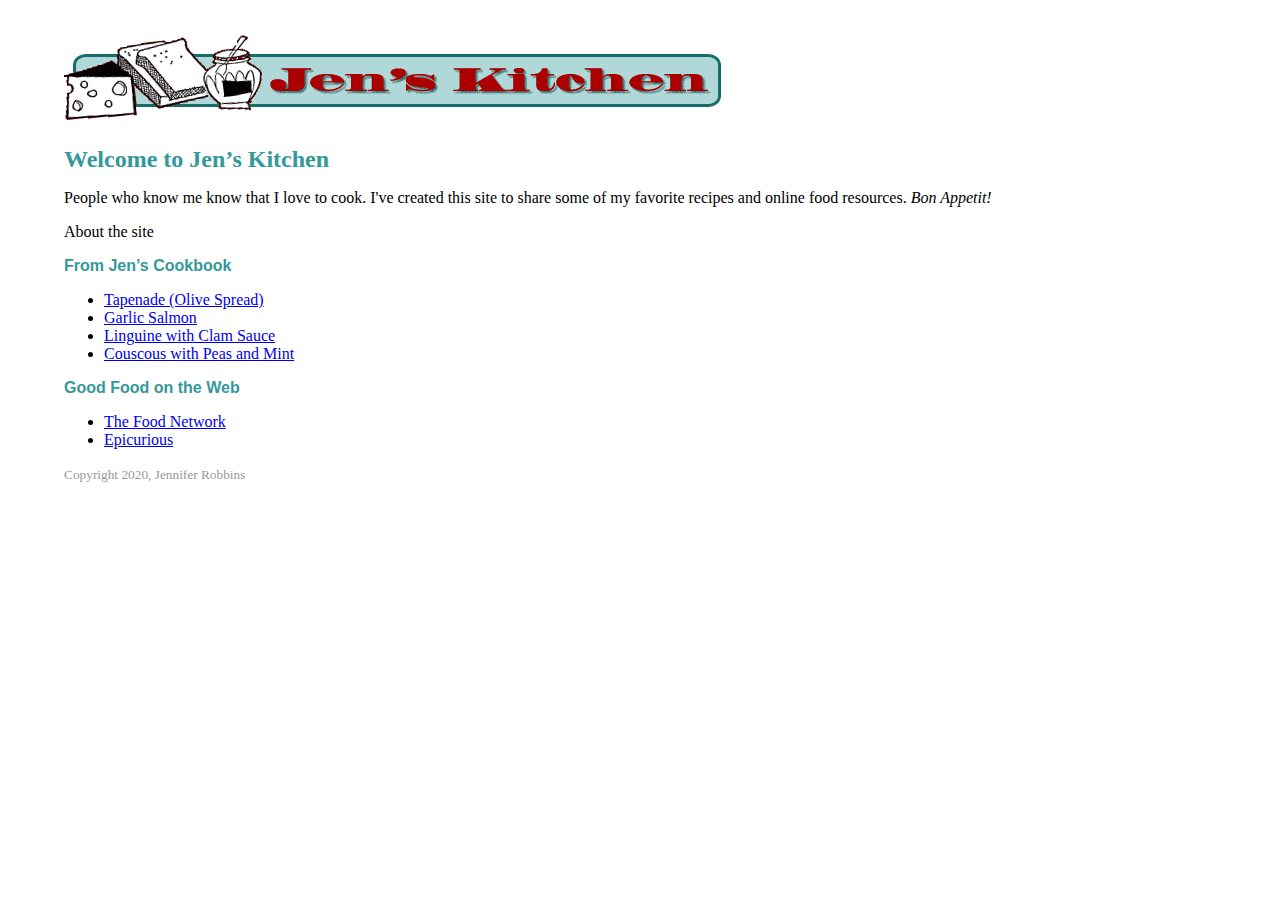
<file: Chapter 6/jenskitchen/index.html>
<!DOCTYPE html><html><head><meta charset="utf-8"><title>Jen's Kitchen</title><style>body {	margin: 2em 5%;	font-family: Georgia, "Times New Roman", Times, serif;}h1, h2 {		color: #399;}h1 {	font-size: 1.5em;}h2 {	font-family: Verdana, Geneva, sans-serif;	font-size: 1em;}small {	color: #999;}</style></head><body><!-- Prepared by Shakira Merced  --><img src="images/jenskitchen.gif" alt="Jen's Kitchen banner" width="660" height="94"><h1>Welcome to Jen&rsquo;s Kitchen</h1><p>People who know me know that I love to cook. I've created this site to share some of my favorite recipes and online food resources. <i>Bon Appetit!</i> </p><p>About the site</p><h2>From Jen&rsquo;s Cookbook</h2><ul>  <li><a href="recipes/tapenade.html">Tapenade (Olive Spread)</a></li>  <li><a href="recipes/pasta/linguine.html">Garlic Salmon</a></li>  <li><a href="recipes/pasta/linguine.html">Linguine with Clam Sauce</a></li>  <li><a href="recipes/pasta/couscous.html">Couscous with Peas and Mint</a></li></ul><h2>Good Food on the Web</h2><ul>  <li><a href="http://www.foodnetwork.com/">The Food Network</a></li>  <li><a href="http://www.epicurious.com/">Epicurious</a> </li></ul><p><small>Copyright 2020, Jennifer Robbins</small></p></body></html>
</file>
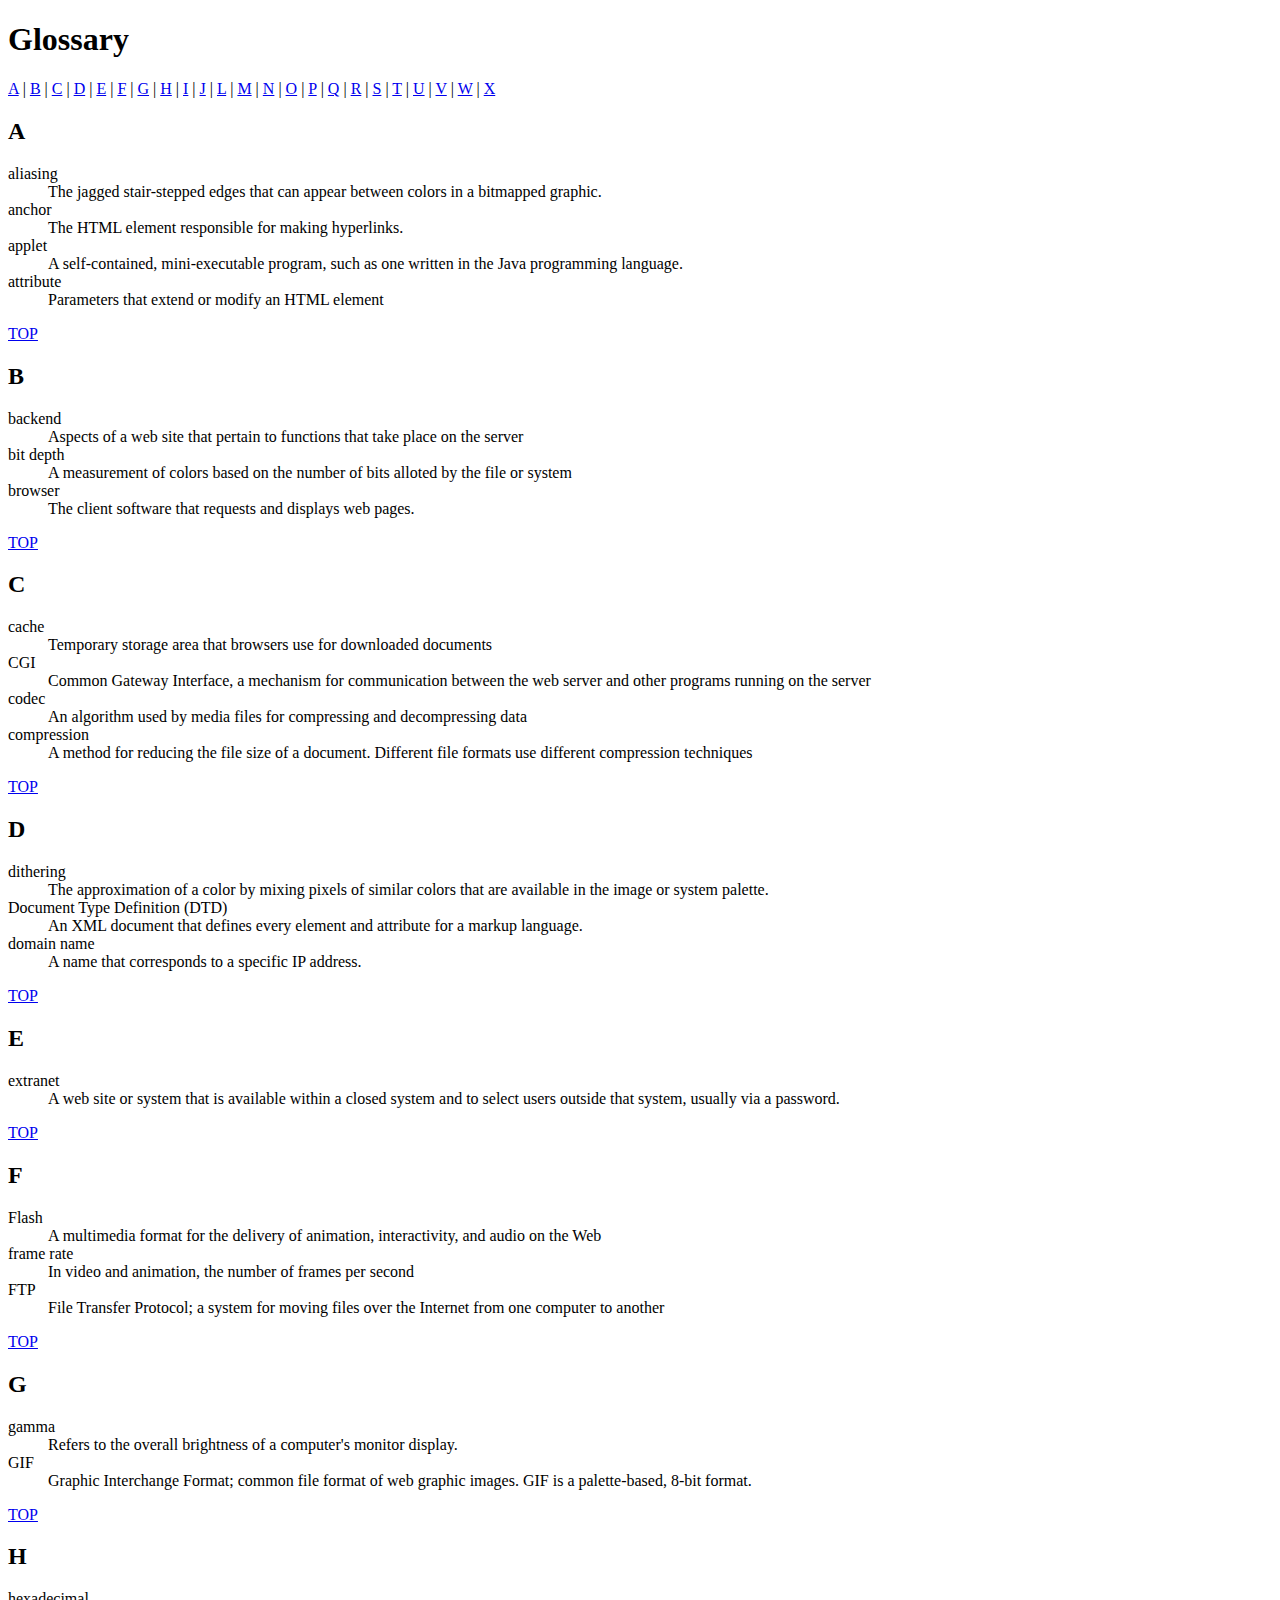
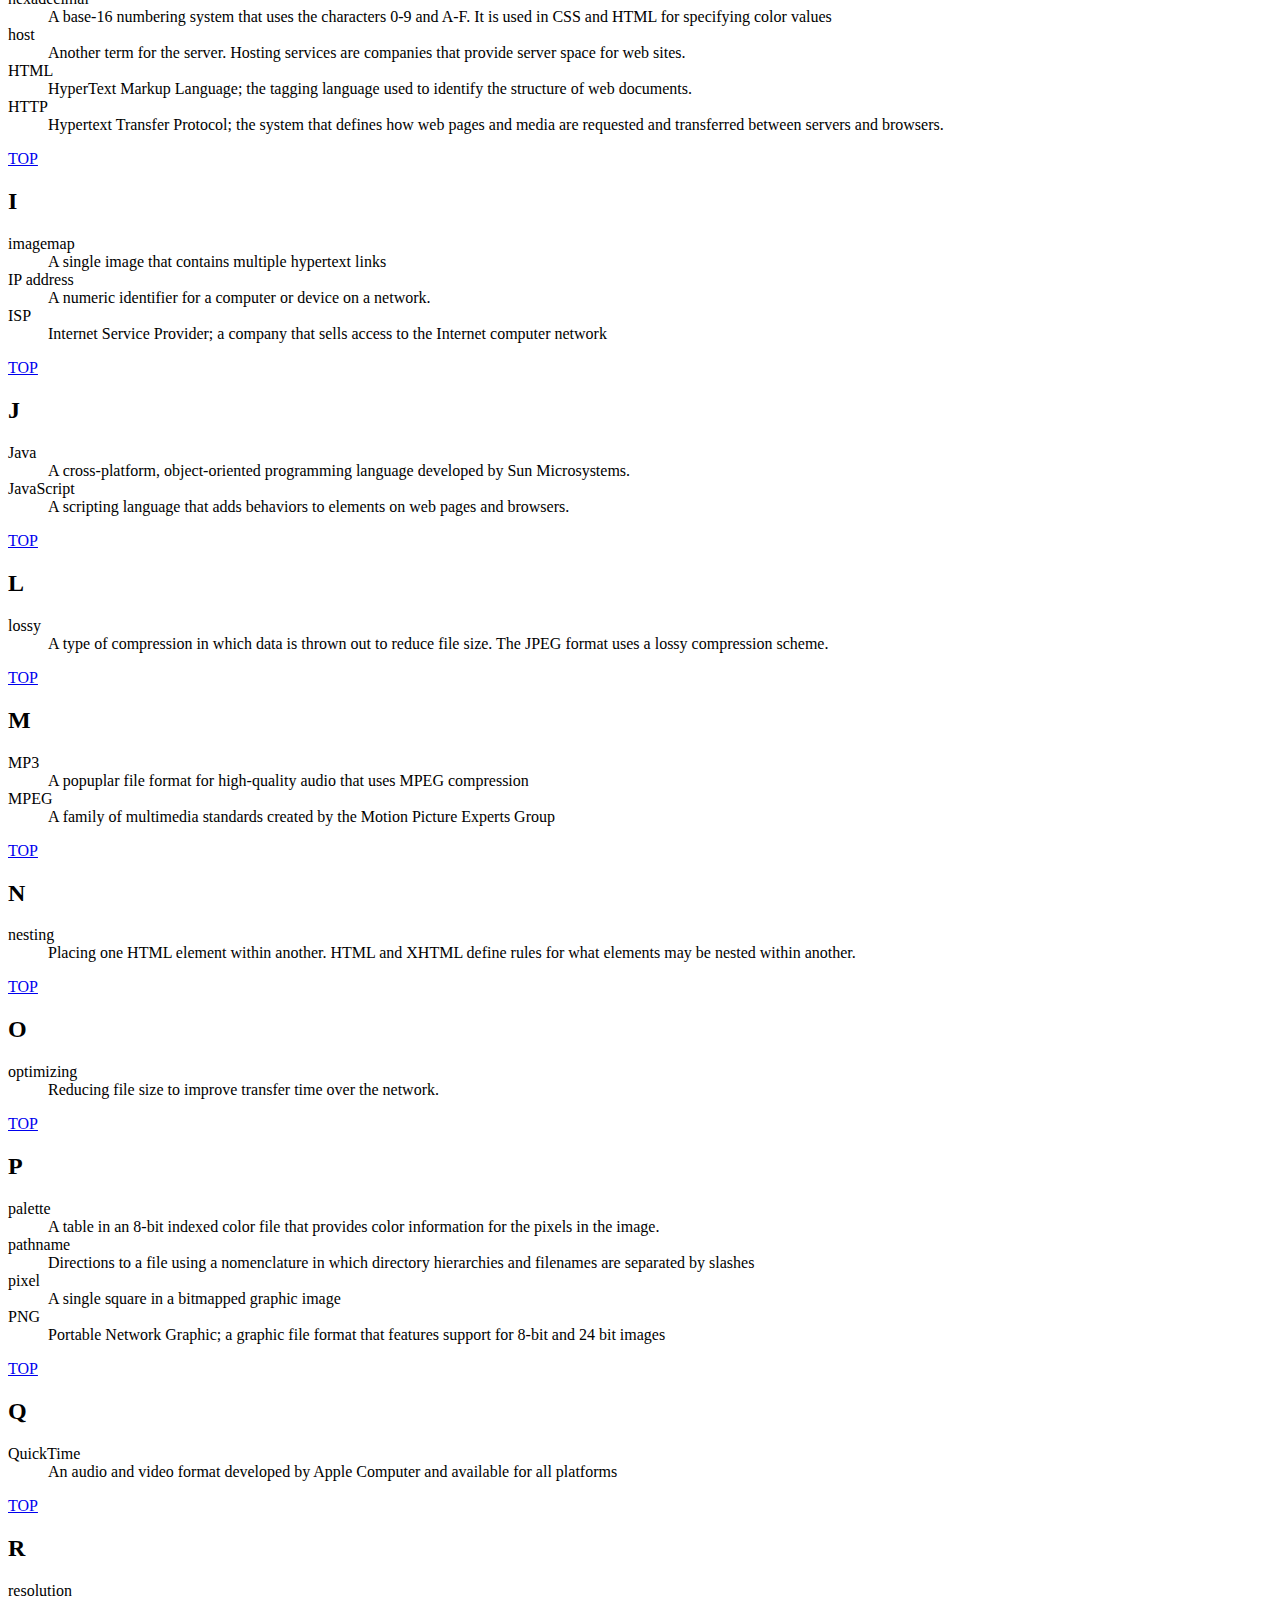
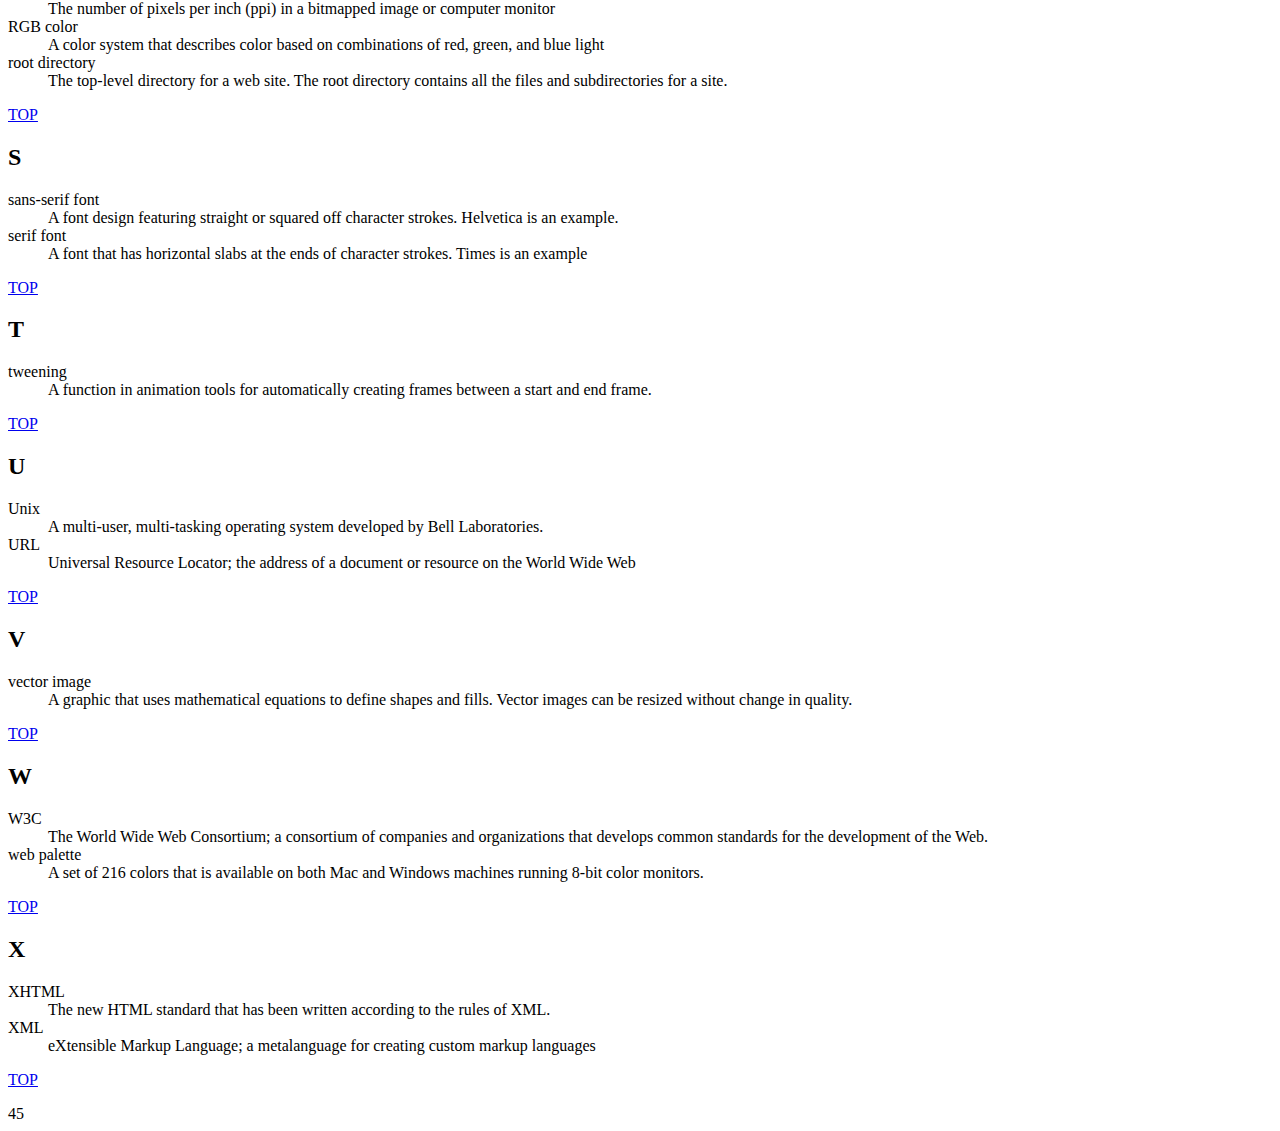
<file: Chapter 6/glossary.html>
<!DOCTYPE html>
<html>
<head>
<meta charset="utf-8">
<title>IT Glossary</title>
<!--Prepared by Shakira Merced -->
</head>
<body>

<h1 id="top">Glossary</h1>

<p><a href="#startA">A</a> | <a href="#startB">B</a> | <a href="#startC">C</a> | <a href="#startD">D</a> | <a href="#startE">E</a> | <a href="#startF">F</a> | <a href="#startG">G</a> | <a href="#startH">H</a> | <a href="#startI">I</a> | <a href="#startJ">J</a> | <a href="#startL">L</a> | <a href="#startM">M</a> | <a href="#startN">N</a> | <a href="#startO">O</a> | <a href="#startP">P</a> | <a href="#startQ">Q</a> | <a href="#startR">R</a> | <a href="#startS">S</a> | <a href="#startT">T</a> | <a href="#startU">U</a> | <a href="#startV">V</a> | <a href="#startW">W</a> | <a href="#startX">X</a></p>

<h2 id="startA">A</h2>

<dl>

<dt>aliasing</dt>
<dd>The jagged stair-stepped edges that can appear between colors in a bitmapped graphic.</dd>

<dt>anchor</dt>
<dd>The HTML element responsible for making hyperlinks.</dd>

<dt>applet</dt>
<dd>A self-contained, mini-executable program, such as one written in the Java programming language.</dd>

<dt>attribute</dt>
<dd>Parameters that extend or modify an HTML element</dd>

</dl>
<p><a href="#top">TOP</a></p>

<h2 id="startB">B</h2>

<dl>
<dt>backend</dt>
<dd>Aspects of a web site that pertain to functions that take place on the server</dd>

<dt>bit depth</dt>
<dd>A measurement of colors based on the number of bits alloted by the file or system</dd>

<dt>browser</dt>
<dd>The client software that requests and displays web pages.</dd>
</dl>
<p><a href="#top">TOP</a></p>

<h2 id="startC">C</h2>

<dl>
<dt>cache</dt>
<dd>Temporary storage area that browsers use for downloaded documents</dd>

<dt>CGI</dt>
<dd>Common Gateway Interface, a mechanism for communication between the web server and other programs running on the server</dd>

<dt>codec</dt>
<dd>An algorithm used by media files for compressing and decompressing data</dd>

<dt>compression</dt>
<dd>A method for reducing the file size of a document. Different file formats use different compression techniques</dd>
</dl>
<p><a href="#top">TOP</a></p>

<h2 id="startD">D</h2>

<dl>
<dt>dithering</dt>
<dd>The approximation of a color by mixing pixels of similar colors that are available in the image or system palette.</dd>

<dt>Document Type Definition (DTD)</dt>
<dd>An XML document that defines every element and attribute for a markup language.</dd>

<dt>domain name</dt>
<dd>A name that corresponds to a specific IP address.</dd>
</dl>
<p><a href="#top">TOP</a></p>

<h2 id="startE">E</h2>

<dl>
<dt>extranet</dt>
<dd>A web site or system that is available within a closed system and to select users outside that system, usually via a password.</dd>
</dl>
<p><a href="#top">TOP</a></p>

<h2 id="startF">F</h2>

<dl>
<dt>Flash</dt>
<dd>A multimedia format for the delivery of animation, interactivity, and audio on the Web</dd>

<dt>frame rate</dt>
<dd>In video and animation, the number of frames per second</dd>

<dt>FTP</dt>
<dd>File Transfer Protocol; a system for moving files over the Internet from one computer to another </dd>

</dl>
<p><a href="#top">TOP</a></p>

<h2 id="startG">G</h2>

<dl>
<dt>gamma</dt>
<dd>Refers to the overall brightness of a computer's monitor display.</dd>

<dt>GIF</dt>
<dd>Graphic Interchange Format; common file format of web graphic images. GIF is a palette-based, 8-bit format.</dd>

</dl>
<p><a href="#top">TOP</a></p>

<h2 id="startH">H</h2>
<dl>
<dt>hexadecimal</dt>
<dd>A base-16 numbering system that uses the characters 0-9 and A-F. It is used in CSS and HTML for specifying color values</dd>

<dt>host</dt>
<dd>Another term for the server. Hosting services are companies that provide server space for web sites.</dd>

<dt>HTML</dt>
<dd>HyperText Markup Language; the tagging language used to identify the structure of web documents.</dd>

<dt>HTTP</dt>
<dd>Hypertext Transfer Protocol; the system that defines how web pages and media are requested and transferred between servers and browsers.</dd>
</dl>
<p><a href="#top">TOP</a></p>

<h2 id="startI">I</h2>

<dl>
<dt>imagemap</dt>
<dd>A single image that contains multiple hypertext links</dd>

<dt>IP address</dt>
<dd>A numeric identifier for a computer or device on a network.</dd>

<dt>ISP</dt>
<dd>Internet Service Provider; a company that sells access to the Internet computer network</dd>

</dl>
<p><a href="#top">TOP</a></p>

<h2 id="startJ">J</h2>

<dl>
<dt>Java</dt>
<dd>A cross-platform, object-oriented programming language developed by Sun Microsystems.</dd>

<dt>JavaScript</dt>
<dd>A scripting language that adds behaviors to elements on web pages and browsers.</dd>
</dl>
<p><a href="#top">TOP</a></p>

<h2 id="startL">L</h2>

<dl>
<dt>lossy</dt>
<dd>A type of compression in which data is thrown out to reduce file size. The JPEG format uses a lossy compression scheme.</dd>
</dl>
<p><a href="#top">TOP</a></p>

<h2 id="startM">M</h2>
<dl>
<dt>MP3</dt>
<dd>A popuplar file format for high-quality audio that uses MPEG compression</dd>

<dt>MPEG</dt>
<dd>A family of multimedia standards created by the Motion Picture Experts Group</dd>
</dl>
<p><a href="#top">TOP</a></p>

<h2 id="startN">N</h2>

<dl>
<dt>nesting</dt>
<dd>Placing one HTML element within another. HTML and XHTML define rules for what elements may be nested within another.</dd>
</dl>
<p><a href="#top">TOP</a></p>

<h2 id="startO">O</h2>
<dl>
<dt>optimizing</dt>
<dd>Reducing file size to improve transfer time over the network.</dd>
</dl>
<p><a href="#top">TOP</a></p>

<h2 id="startP">P</h2>
<dl>
<dt>palette</dt>
<dd>A table in an 8-bit indexed color file that provides color information for the pixels in the image.</dd>

<dt>pathname</dt>
<dd>Directions to a file using a nomenclature in which directory hierarchies and filenames are separated by slashes</dd>

<dt>pixel</dt>
<dd>A single square in a bitmapped graphic image</dd>

<dt>PNG</dt>
<dd>Portable Network Graphic; a graphic file format that features support for 8-bit and 24 bit images</dd>
</dl>
<p><a href="#top">TOP</a></p>

<h2 id="startQ">Q</h2>
<dl>
<dt>QuickTime</dt>
<dd>An audio and video format developed by Apple Computer and available for all platforms</dd>
</dl>
<p><a href="#top">TOP</a></p>

<h2 id="startR">R</h2>
<dl>
<dt>resolution</dt>
<dd>The number of pixels per inch (ppi) in a bitmapped image or computer monitor</dd>

<dt>RGB color</dt>
<dd>A color system that describes color based on combinations of red, green, and blue light</dd>

<dt>root directory</dt>
<dd>The top-level directory for a web site. The root directory contains all the files and subdirectories for a site.</dd>
</dl>
<p><a href="#top">TOP</a></p>

<h2 id="startS">S</h2>

<dl>
<dt>sans-serif font</dt>
<dd>A font design featuring straight or squared off character strokes. Helvetica is an example.</dd>

<dt>serif font</dt>
<dd>A font that has horizontal slabs at the ends of character strokes. Times is an example</dd>
</dl>
<p><a href="#top">TOP</a></p>

<h2 id="startT">T</h2>
<dl>
<dt>tweening</dt>
<dd>A function in animation tools for automatically creating frames between a start and end frame.</dd>
</dl>
<p><a href="#top">TOP</a></p>

<h2 id="startU">U</h2>
<dl>
<dt>Unix</dt>
<dd>A multi-user, multi-tasking operating system developed by Bell Laboratories.</dd>

<dt>URL</dt>
<dd>Universal Resource Locator; the address of a document or resource on the World Wide Web</dd>
</dl>
<p><a href="#top">TOP</a></p>

<h2 id="startV">V</h2>
<dl>
<dt>vector image</dt>
<dd>A graphic that uses mathematical equations to define shapes and fills. Vector images can be resized without change in quality.</dd>
</dl>
<p><a href="#top">TOP</a></p>

<h2 id="startW">W</h2>
<dl>
<dt>W3C</dt>
<dd>The World Wide Web Consortium; a consortium of companies and organizations that develops common standards for the development of the Web.</dd>

<dt>web palette</dt>
<dd>A set of 216 colors that is available on both Mac and Windows machines running 8-bit color monitors.</dd>

</dl>
<p><a href="#top">TOP</a></p>

<h2 id="startX">X</h2>
<dl>
<dt>XHTML</dt>
<dd>The new HTML standard that has been written according to the rules of XML.</dd>

<dt>XML</dt>
<dd>eXtensible Markup Language; a metalanguage for creating custom markup languages</dd>
</dl>
<p><a href="#top">TOP</a></p>

</body>45
</html>
</file>
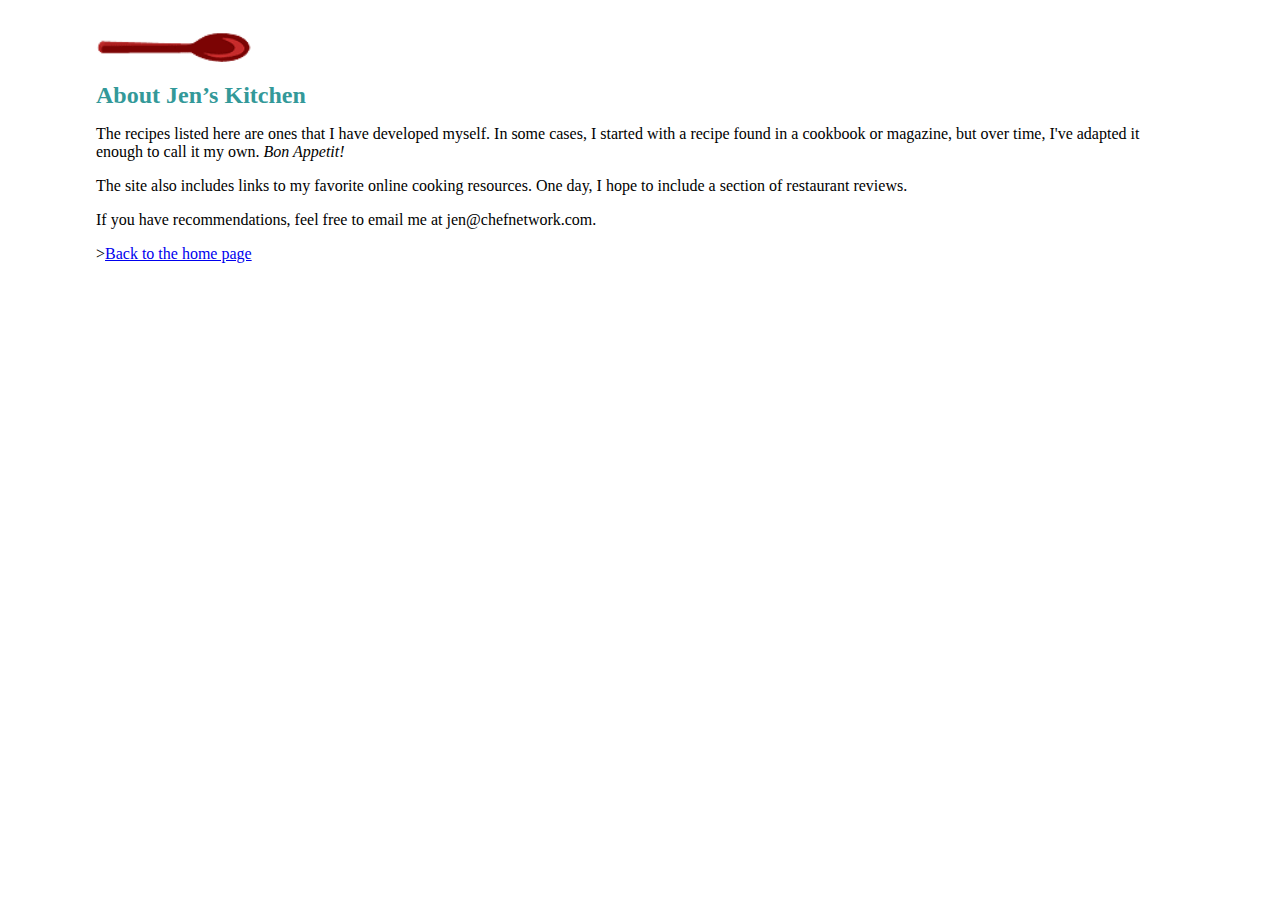
<file: Chapter 6/jenskitchen/about.html>
<!DOCTYPE html><html><head><meta charset="utf-8"><title>About Jen's Kitchen</title><style>body {	margin: 2em 6em;	font-family: Georgia, "Times New Roman", Times, serif;}h1, h2 {		color: #399;}h1 {	font-size: 1.5em;}h2 {	font-family: Verdana, Geneva, sans-serif;	font-size: 1em;}small {	color: #999;}</style></head> <!--Prepared by Shakira Merced --><img src="images/spoon.gif" alt="red spoon" width="157" height="30"><h1>About Jen&rsquo;s Kitchen </h1><p>The recipes listed here are ones that I have developed myself. In some cases, I started with a recipe found in a cookbook or magazine, but over time, I've adapted it enough to call it my own. <i>Bon Appetit!</i></p><p>The site also includes links to my favorite online cooking resources. One day, I hope to include a section of restaurant reviews.</p><p>If you have recommendations, feel free to email me at jen@chefnetwork.com.</p><p>><a href="index.html">Back to the home page</a></p></body></html>
</file>
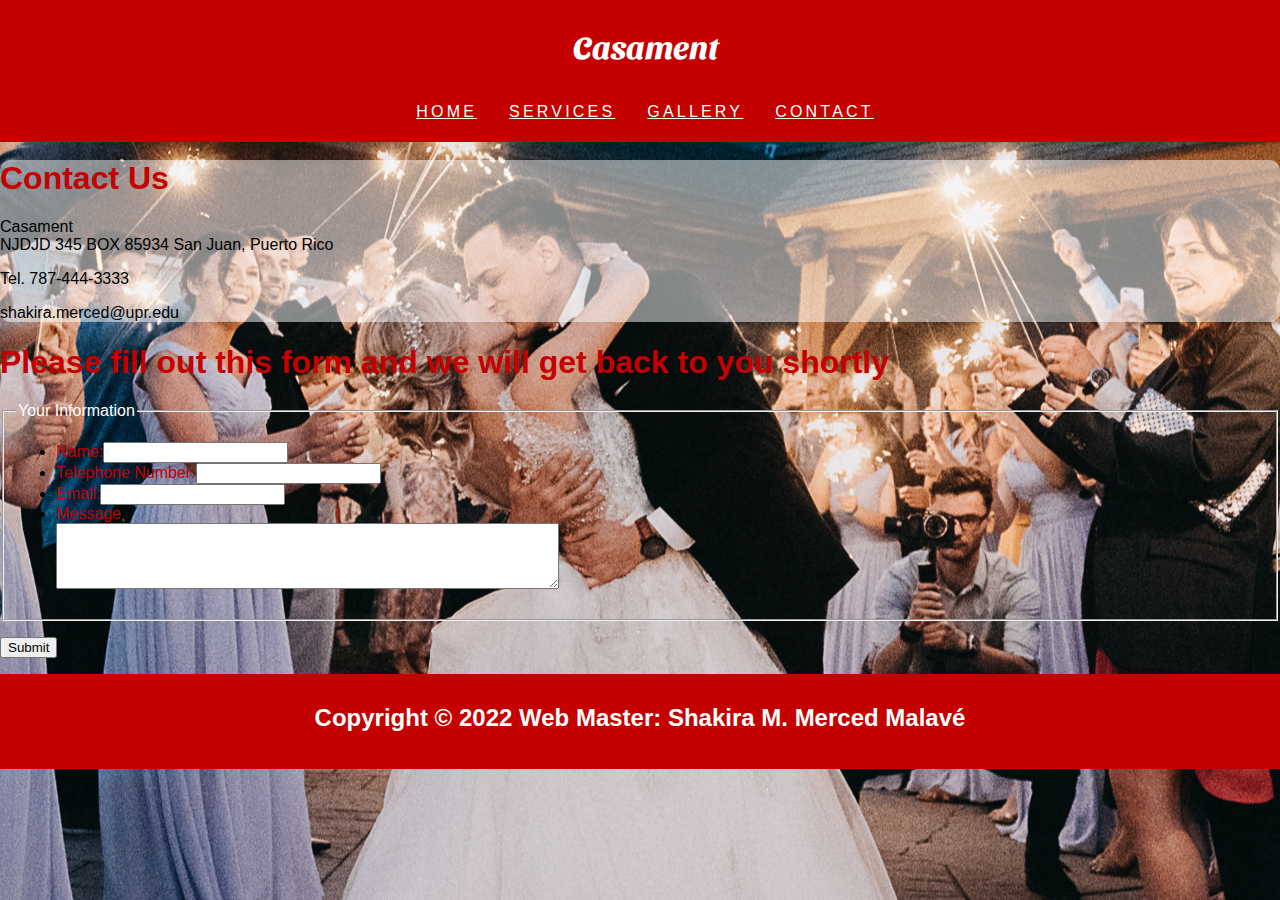
<file: shakiramerced_finalproject/menu/contact.html>
<!DOCTYPE html>
<html>
<body>
<head>
<tittle>Contact Us</tittle>

<meta content="charset=utf-8">


<link href="./../style.css" rel="stylesheet">

</head> 

<div id="wrapper">

    <header>

	 <h1 class="textoverheader">Casament </h1>

	   <nav id ="menu">
	     <ul id="list">
		    <li> <a href="../index.html">Home</a></li>
		    <li> <a href="./services.html">services</a></li>
		    <li> <a href="./gallery.html">Gallery</a></li>
		    <li> <a href="./contact.html">Contact</a></li>
	     </ul>
       </nav>
   </header>
 </div>
 <div class="contactus">
   <h1>Contact Us</h1>

      <p>Casament<br>NJDJD 345 BOX 85934 San Juan, Puerto Rico</p>
      <p>Tel. 787-444-3333</p>
      <p>shakira.merced@upr.edu</p>
  </div>
<div class="form">
<h1>Please fill out this form and we will get back to you shortly</h1>




<fieldset>

<legend>Your Information</legend>
<ul>
  <li><label for="form-name">Name:</label><input type="text" name="customername" id="form-name"></li>
  <li><label for="form-tel">Telephone Number:</label><input type="tel" name="telephone" id="form-tel"></li>
  <li><label for=" form-email">Email:<input type="email" name="email" id="form-email"></label></li>
  <li><label>Message<br></label>
    <textarea name="instructions" rows="4" cols="60" maxlength="400" placechikder="You can type a maxium of 400 characters"></textarea></li>
</ul>
</fieldset>


  <p><input type="submit" name="thank you!">
  
</form>
</div>

<footer>
	<h2 class="title">Copyright &copy; 2022 Web Master: Shakira M. Merced Malav&eacute;</h2>
</footer>

</body>
</html>
</file>
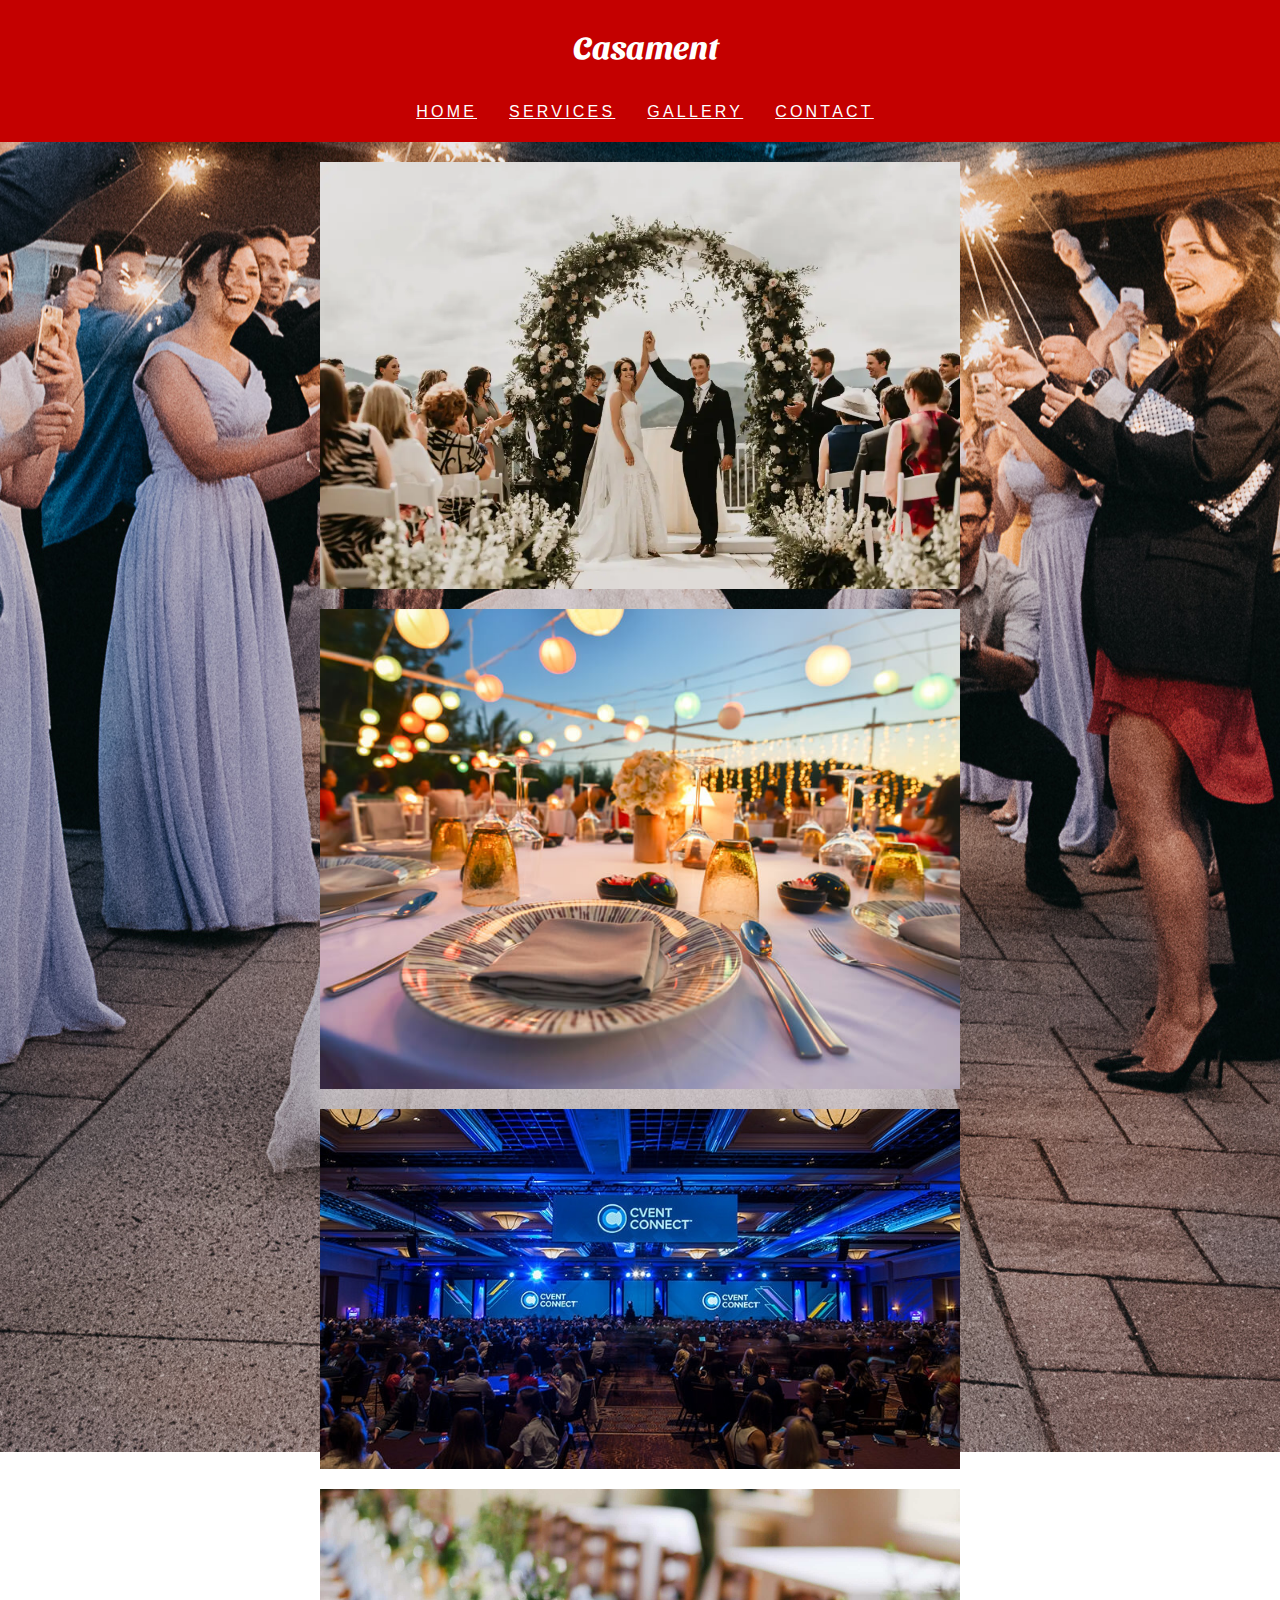
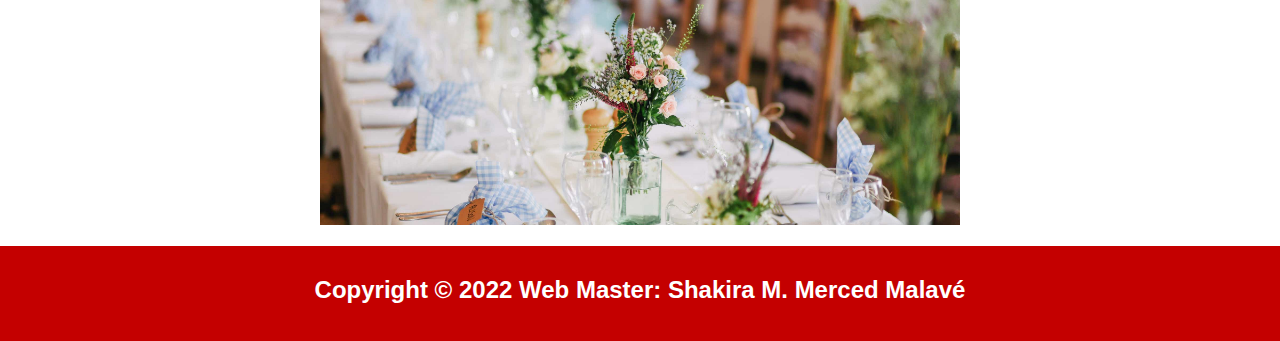
<file: shakiramerced_finalproject/menu/gallery.html>
<!DOCTYPE html> 

<html>
<head>
<title>Casament Website</title>

<meta content="charset=utf-8">


<link href="./../style.css" rel="stylesheet">

</head>
<body>



 <div id="wrapper">

    <header>

	 <h1 class="textoverheader">Casament </h1>

	   <nav id ="menu">
	     <ul id="list">
		    <li> <a href="../index.html">Home</a></li>
		    <li> <a href="./services.html">Services</a></li>
		    <li> <a href="./gallery.html">Gallery</a></li>
		    <li> <a href="./contact.html">Contact</a></li>
	     </ul>
       </nav>
   </header>
 </div>
 <div class="images">
 <img width="100%" height="100%" class="photo" src="../images/flowers.webp" alt="florers">
 <img width="100%" height="100%" class="photo" src="../images/event.jpeg" alt="event">
 <img width="100%" height="100%" class="photo" src="../images/coop.jpeg" alt="coop">
 <img width="100%" height="100%" class="photo" src="../images/table.jpeg" alt="table">
 </div>
 
 <h1></h1>

 <footer>
	<h2 class="title">Copyright &copy; 2022 Web Master: Shakira M. Merced Malav&eacute;</h2>
</footer>

</body>
</html>
</file>
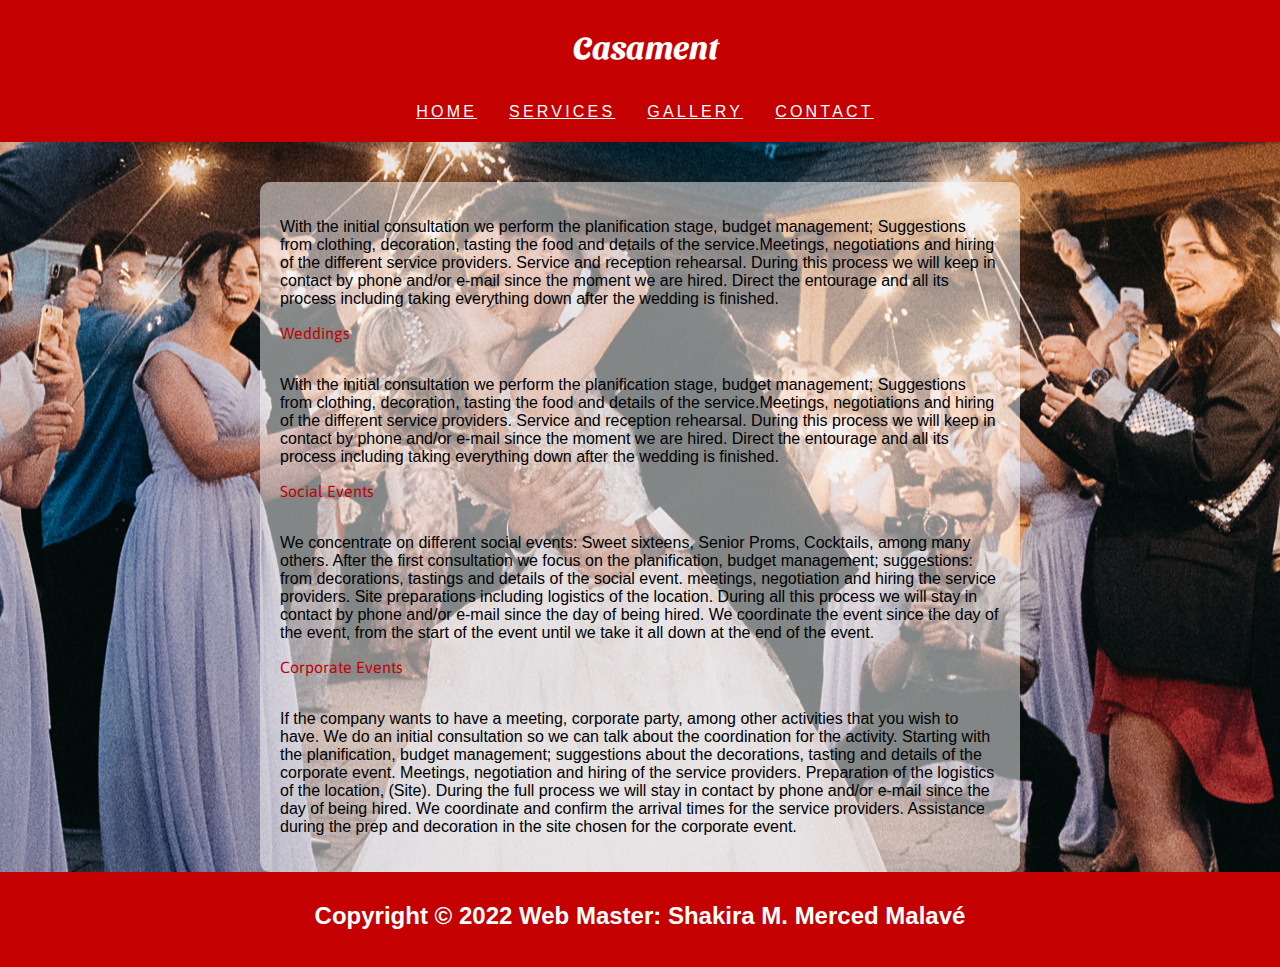
<file: shakiramerced_finalproject/menu/services.html>
<!DOCTYPE html>
<html>
<body>
	<head>
<title>services</title>

<meta content="charset=utf-8">

<link href="./../style.css" rel="stylesheet">
</head>

<div id="wrapper">

    <header>

	 <h1 class="textoverheader">Casament </h1>

	   <nav id ="menu">
	     <ul id="list">
		    <li> <a href="../index.html">Home</a></li>
		    <li> <a href="./services.html">Services</a></li>
		    <li> <a href="./gallery.html">Gallery</a></li>
		    <li> <a href="./contact.html">Contact</a></li>
	     </ul>
       </nav>
   </header>
 </div>
<main class="services">
<div class="content">
 

   	 	</p>
   	 	<p> With the initial consultation we perform the planification stage, budget management; Suggestions from clothing, decoration, tasting the food and details of the service.Meetings, negotiations and hiring of the different service providers. Service and reception rehearsal. During this process we will keep in contact by phone and/or e-mail since the moment we are hired. Direct the entourage and all its process including taking everything down after the wedding is finished.</p>

<p class="font">Weddings</p><br>With the initial consultation we perform the planification stage, budget management; Suggestions from clothing, decoration, tasting the food and details of the service.Meetings, negotiations and hiring of the different service providers. Service and reception rehearsal. During this process we will keep in contact by phone and/or e-mail since the moment we are hired. Direct the entourage and all its process including taking everything down after the wedding is finished.</p>

<p class="font">Social Events</p><br>We concentrate on different social events: Sweet sixteens, Senior Proms, Cocktails, among many others. After the first consultation we focus on the planification, budget management; suggestions: from decorations, tastings and details of the social event. meetings, negotiation and hiring the service providers. Site preparations including logistics of the location. During all this process we will stay in contact by phone and/or e-mail since the day of being hired. We coordinate the event since the day of the event, from the start of the event until we take it all down at the end of the event.</p>

<p class="font">Corporate Events</p><br>If the company wants to have a meeting, corporate party, among other activities that you wish to have. We do an initial consultation so we can talk about the coordination for the activity. Starting with the planification, budget management; suggestions about the decorations, tasting and details of the corporate event. Meetings, negotiation and hiring of the service providers. Preparation of the logistics of the location, (Site). During the full process we will stay in contact by phone and/or e-mail since the day of being hired. We coordinate and confirm the arrival times for the service providers. Assistance during the prep and decoration in the site chosen for the corporate event.</p>

</div>
</main>

<footer>
	<h2 class="title">Copyright &copy; 2022 Web Master: Shakira M. Merced Malav&eacute;</h2>
</footer>

</body>
</html>
</file>
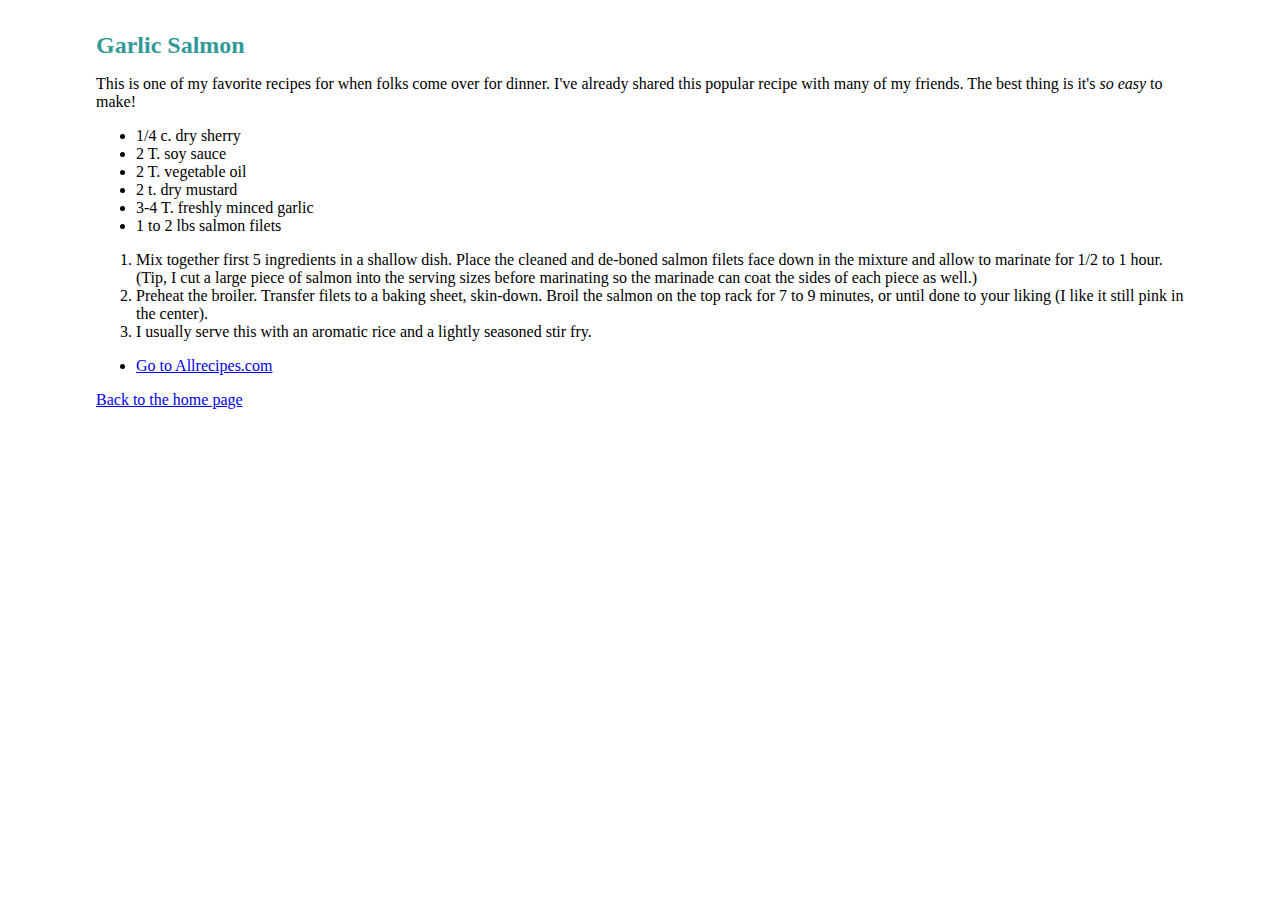
<file: Chapter 6/jenskitchen/recipes/salmon.html>
<!DOCTYPE html><html><head><meta charset="utf-8"><title>Jen's Kitchen: Garlic Salmon</title><style>body {	margin: 2em 6em;	font-family: Georgia, "Times New Roman", Times, serif;}h1, h2 {		color: #399;}h1 {	font-size: 1.5em;}h2 {	font-family: Verdana, Geneva, sans-serif;	font-size: 1em;}small {	color: #999;}</style></head><body><!--admi 3008--><h1>Garlic  Salmon</h1><p>This is one of my favorite recipes for when folks come over for dinner. I've already shared this popular recipe with many of my friends. The best thing is it's <em>so easy</em> to make!</p><ul>  <li>1/4 c. dry sherry</li>  <li>2 T. soy sauce</li>  <li>2 T. vegetable oil</li>  <li>2 t. dry mustard</li>  <li>3-4 T. freshly minced garlic</li>  <li>1 to 2 lbs salmon filets</li></ul><ol>  <li>Mix together first 5 ingredients in a shallow dish. Place the cleaned and de-boned salmon filets face down in the mixture and allow to marinate for 1/2 to 1 hour. (Tip, I cut a large piece of salmon into the serving sizes before marinating so the marinade can coat the sides of each piece as well.)</li>  <li>Preheat the broiler. Transfer filets to a baking sheet, skin-down. Broil the salmon on the top rack for 7 to 9 minutes, or until done to your liking (I like it still pink in the center).</li>  <li>I usually serve this with an aromatic rice and a lightly seasoned stir fry.</li></ol><ul><p><li><a href="http://www.allrecipes.com/">Go to Allrecipes.com</a></li></p></ul><p><a href="../index.html"> Back to the home page</a></p> </style></head></body></html>
</file>
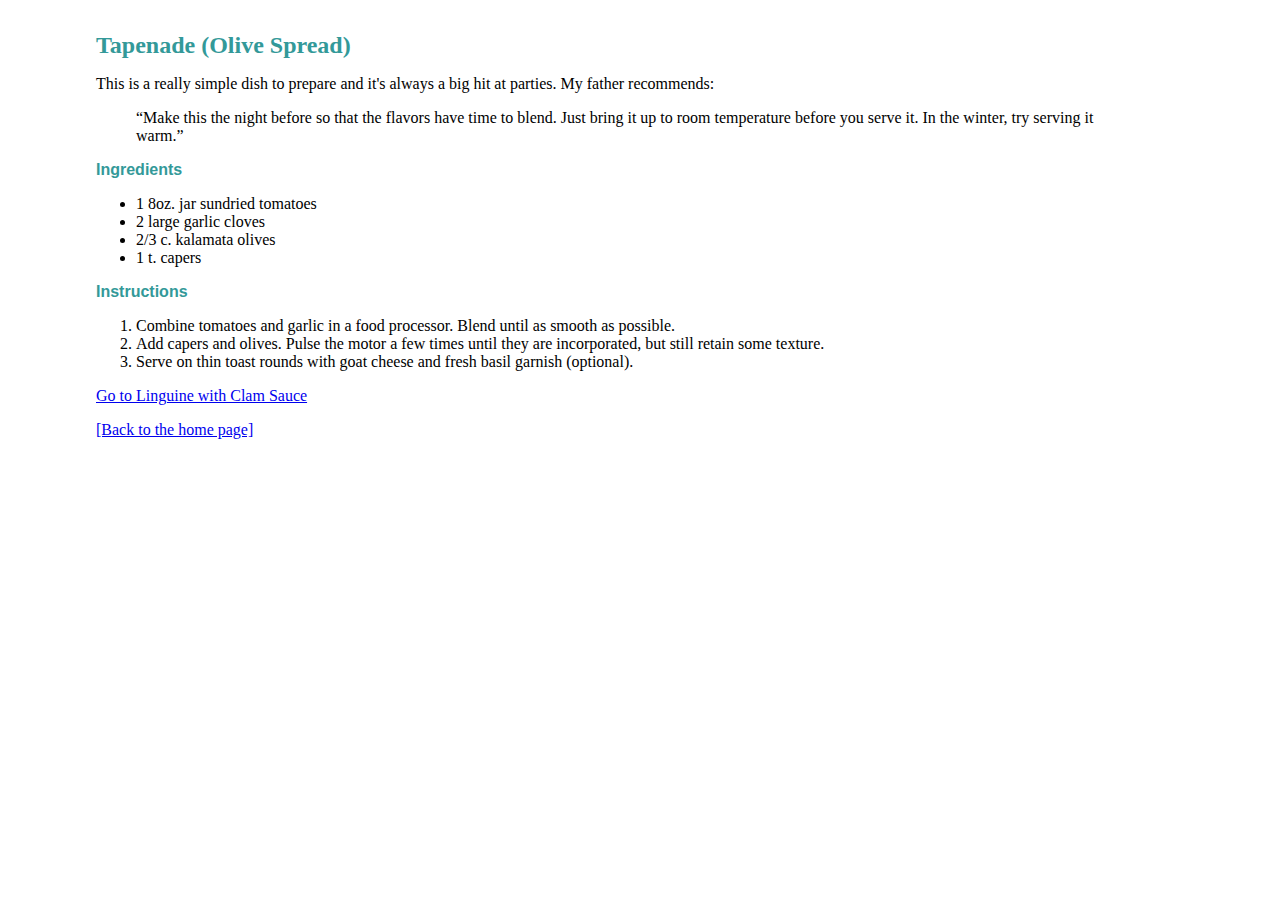
<file: Chapter 6/jenskitchen/recipes/tapenade.html>
<!DOCTYPE html><html><head><meta charset="utf-8"><title>Jen's Kitchen: Tapenade (Olive Spread)</title><style>body {	margin: 2em 6em;	font-family: Georgia, "Times New Roman", Times, serif;}h1, h2 {		color: #399;}h1 {	font-size: 1.5em;}h2 {	font-family: Verdana, Geneva, sans-serif;	font-size: 1em;}small {	color: #999;}</style></head><body><!--admi 3008--><h1>Tapenade (Olive Spread)</h1><p>This is a really simple dish to prepare and it's always a big hit at parties. My father recommends:</p><blockquote><p>&ldquo;Make this the night before so that the flavors have time to blend. Just bring it up to room temperature before you serve it. In the winter, try serving it warm.&rdquo;</blockquote><h2>Ingredients</h2><ul><li>1 8oz. jar sundried tomatoes</li><li>2 large garlic cloves</li><li>2/3 c. kalamata olives</li><li>1 t. capers</li></ul><h2>Instructions</h2><ol><li>Combine tomatoes and garlic in a food processor. Blend until as smooth as possible.</li><li>Add capers and olives. Pulse the motor a few times until they are incorporated, but still retain some texture.</li><li>Serve on thin toast rounds with goat cheese and fresh basil garnish (optional).</li></ol><p><a href="pasta/linguine.html"> Go to Linguine with Clam Sauce</a></p><p><a href="../index.html">[Back to the home page]</a></p></body></html>
</file>
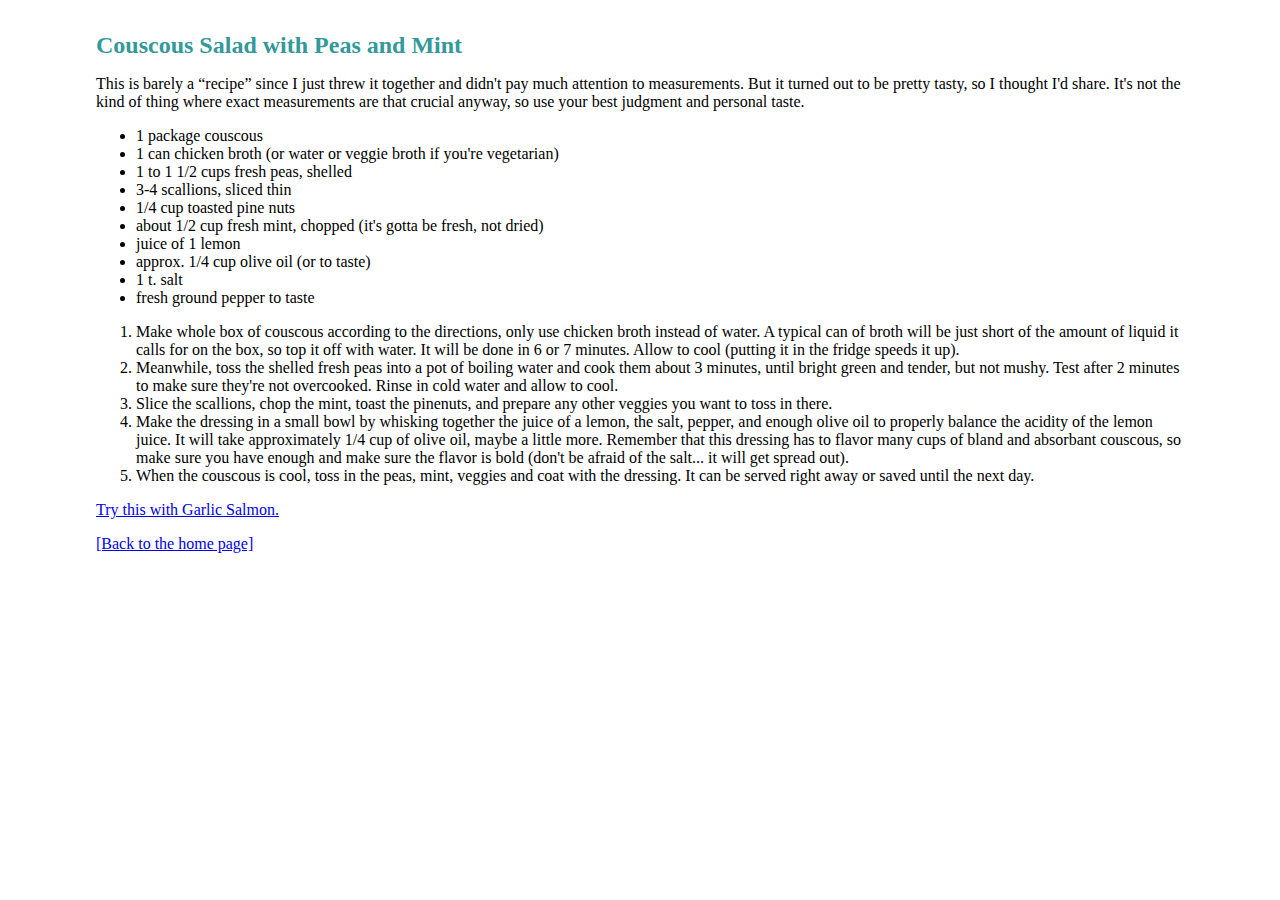
<file: Chapter 6/jenskitchen/recipes/pasta/couscous.html>
<!DOCTYPE html><html><head><meta charset="utf-8"><title>Jen's Kitchen: Couscous Salad with Peas and Mint</title><style>body {	margin: 2em 6em;	font-family: Georgia, "Times New Roman", Times, serif;}h1, h2 {		color: #399;}h1 {	font-size: 1.5em;}h2 {	font-family: Verdana, Geneva, sans-serif;	font-size: 1em;}small {	color: #999;}</style></head><body><!--admi 3008--><h1>Couscous Salad with Peas and Mint</h1><p>This is barely a &ldquo;recipe&rdquo; since I just threw it together and didn't pay much attention to measurements. But it turned out to be pretty tasty, so I thought I'd share. It's not the kind of thing where exact measurements are that crucial anyway, so use your best judgment and personal taste.</p><ul>  <li>1 package couscous </li>  <li>1 can chicken broth (or water or veggie broth if you're vegetarian)</li>  <li>1 to 1 1/2 cups fresh peas, shelled</li>  <li>3-4 scallions, sliced thin</li>  <li>1/4 cup toasted pine nuts</li>  <li>about 1/2 cup fresh mint, chopped (it's gotta be fresh, not dried)</li>  <li>juice of 1 lemon</li>  <li>approx. 1/4 cup olive oil (or to taste)</li>  <li>1 t. salt</li>  <li>fresh ground pepper to taste</li></ul><ol>  <li> Make whole box of couscous according to the directions, only use chicken broth instead of water. A typical can of broth will be just short of the amount of liquid it calls for on the box, so top it off with water. It will be done in 6 or 7 minutes. Allow to cool (putting it in the fridge speeds it up).</li>  <li>Meanwhile, toss the shelled fresh peas into a pot of boiling water and cook them about 3 minutes, until bright green and tender, but not mushy. Test after 2 minutes to make sure they're not overcooked. Rinse in cold water and allow to cool.</li>  <li>Slice the scallions, chop the mint, toast the pinenuts, and prepare any other veggies you want to toss in there.</li>  <li>Make the dressing in a small bowl by whisking together the juice of a lemon, the salt, pepper, and enough olive oil to properly balance the acidity of the lemon juice. It will take approximately 1/4 cup of olive oil, maybe a little more. Remember that this dressing has to flavor many cups of bland and absorbant couscous, so make sure you have enough and make sure the flavor is bold (don't be afraid of the salt... it will get spread out).</li>  <li>When the couscous is cool, toss in the peas, mint, veggies and coat with the dressing. It can be served right away or saved until the next day.</li></ol><p><a href="../salmon.html">Try this with Garlic Salmon.</a></p><p><a href="../../index.html">[Back to the home page]</a></p></body></html>
</file>
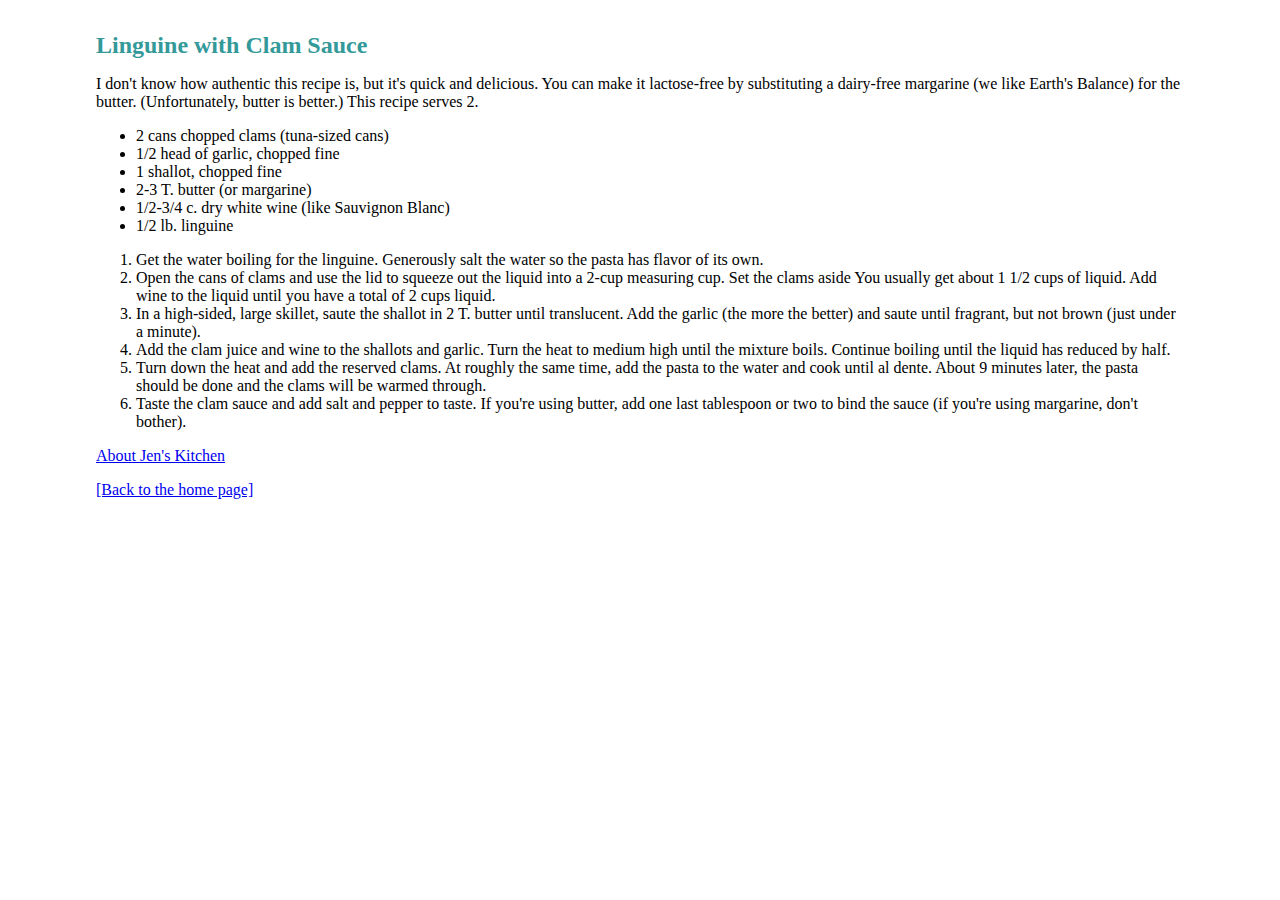
<file: Chapter 6/jenskitchen/recipes/pasta/linguine.html>
<!DOCTYPE html><html><head><meta charset="utf-8"><title>Jen's Kitchen: Linguine with Clam Sauce</title><style>body {	margin: 2em 6em;	font-family: Georgia, "Times New Roman", Times, serif;}h1, h2 {		color: #399;}h1 {	font-size: 1.5em;}h2 {	font-family: Verdana, Geneva, sans-serif;	font-size: 1em;}small {	color: #999;}</style></head><body><!--admi 3008--><h1>Linguine with Clam Sauce</h1><p>I don't know how authentic this recipe is, but it's quick and delicious. You can make it lactose-free by substituting a dairy-free margarine (we like Earth's Balance) for the butter. (Unfortunately, butter is better.) This recipe serves 2.</p><ul>  <li>2 cans chopped clams (tuna-sized cans)</li>  <li>1/2 head of garlic, chopped fine</li>  <li>1 shallot, chopped fine</li>  <li>2-3 T. butter (or margarine)</li>  <li>1/2-3/4 c. dry white wine (like Sauvignon Blanc)</li>  <li>1/2 lb. linguine</li></ul><ol>  <li> Get the water boiling for the linguine. Generously salt the water so the pasta has flavor of its own.</li>  <li> Open the cans of clams and use the lid to squeeze out the liquid into a 2-cup measuring cup. Set the clams aside You usually get about 1 1/2 cups of liquid. Add wine to the liquid until you have a total of 2 cups liquid.</li>  <li> In a high-sided, large skillet, saute the shallot in 2 T. butter until translucent. Add the garlic (the more the better) and saute until fragrant, but not brown (just under a minute).</li>  <li> Add the clam juice and wine to the shallots and garlic. Turn the heat to medium high until the mixture boils. Continue boiling until the liquid has reduced by half.</li>  <li> Turn down the heat and add the reserved clams. At roughly the same time, add the pasta to the water and cook until al dente. About 9 minutes later, the pasta should be done and the clams will be warmed through.</li>  <li> Taste the clam sauce and add salt and pepper to taste. If you're using butter, add one last tablespoon or two to bind the sauce (if you're using margarine, don't bother).</li></ol><p><a href="../../about.html">About Jen's Kitchen</a></p><p><a href="../../index.html">[Back to the home page]</a></p></body></html>
</file>
<file: shakiramerced_finalproject/style.css>
@import url('https://fonts.googleapis.com/css2?family=Jost:wght@200&family=Sansita+Swashed:wght@300&display=swap');
@import url('https://fonts.googleapis.com/css2?family=Asap:ital@1&family=Jost:wght@200&family=Sansita+Swashed:wght@300&display=swap');
@import url('https://fonts.googleapis.com/css2?family=Asap:ital@1&family=Jost:wght@200&family=Lobster&family=Sansita+Swashed:wght@300&display=swap');

body {
	 
	margin: 0;
	padding: 0;
	font-family: arial;
	background-image: url(images/back.jpeg);
	background-repeat: no-repeat;
	background-attachment: fixed;
	background-position: center; 

}



h2, h4 {
	font-family: 'Century Gothic', sans-serif; 
}

h4 {
	margin-left: 20px;
}

#wrapper { 
	width: 1240px; 
	margin-right: none; 
	margin-left: none;  
	margin-top: 142px;
	justify-content: center;

	background-color: #fcf0f0; 
}

header { 
	/*display: flex;
	flex: auto;
	justify-content: center;
	align-items: center;
*/
	position: fixed;
	padding: 5px;
	width: 100%;
	top: 0;
	background-color: #c40000;
	
}

#list {
	padding: 0;
	list-style-type: none;
	display: flex;
	justify-content: center;
	margin-top: 0;
	margin-bottom: 0;
}

#list li{
	font-size: 1em;
	text-transform: uppercase;
	letter-spacing: .2em;
}

#list li a{
	display: block;

	color: #ffff;
	padding: 1em 1em;
}

#list li a:hover {
	color: #3e301e;
	background-color: #ffff;
}
#list li a:active {
	border:6px inset #C9F2F4;
}

nav#links {
	width: 720px; 
	height: 250px; 
	float: left; 
	margin: 20px 10px 70px 10px; 
	text-align: center;
	border: 4px; 
	background-color: rgba(255, 255, 255, .5);
	border-radius: 10px;
}

article {
	width:720px;
	float: left;
	margin: 20px 0px 20px 0px; 
	justify-content: center;
	background-color: rgba(255, 255, 255, .5);
	border-radius: 10px;
}


footer {
	width: 100%;
	height: 75px;
	clear: both; 
	background-color: #c40000;
	color:  #ffff; 
	padding-top: 10px;
	padding-bottom: 10px;
}

.copy {
	margin-left: 20px;
	margin-right: 20px;
	padding: 10px 15px 20px 30px;
	text-align: justify;
	line-height: 1.5em;
}

.title {
 	text-align: center;
 }

h1.textoverheader {
	font-family: 'Sansita Swashed', cursive;
	color: #ffffff;
	text-align: center;
}

iframe {
	float: left;
	margin: 20px;
}

.content{
	
	margin-top: 40px;
	width: 720px;
	background-color: rgba(255, 255, 255, .5);
	border-radius: 10px;
	padding: 20px;

}
.services{
	display: flex;
	width: 100%;
	vertical-align: center;
	justify-content: center;
	
}
.images{
	display: flex;
	flex-wrap: wrap;
	grid-gap: 20px;
	padding-top: 20px;
	justify-content: center;
}

.photo{
	width: 50%;
}

.contactus{
	width:100%;
	padding: 10px
	float: left;
	margin: 20px 0px 20px 0px; 
	background-color: rgba(255, 255, 255, .5);
	border-radius: 10px;
}

	
}
.form{
	display: flex;
	float: left;
	padding: 10px;
	margin: 20px 0px 20px 0px; 
	background-color: rgba(255, 255, 255, .5);
	border-radius: 10px;
	border-color: #898676;

}
h1{
	color: #c40000;
	justify-content: center;
}
legend{
	justify-items: center;
	color: #ffff;
}
label{
	color: #c40000;
}
/*font para titulos*/
.font {
font-family: 'Asap', sans-serif;
justify-content: center;
color: #c40000;

}
</file>
